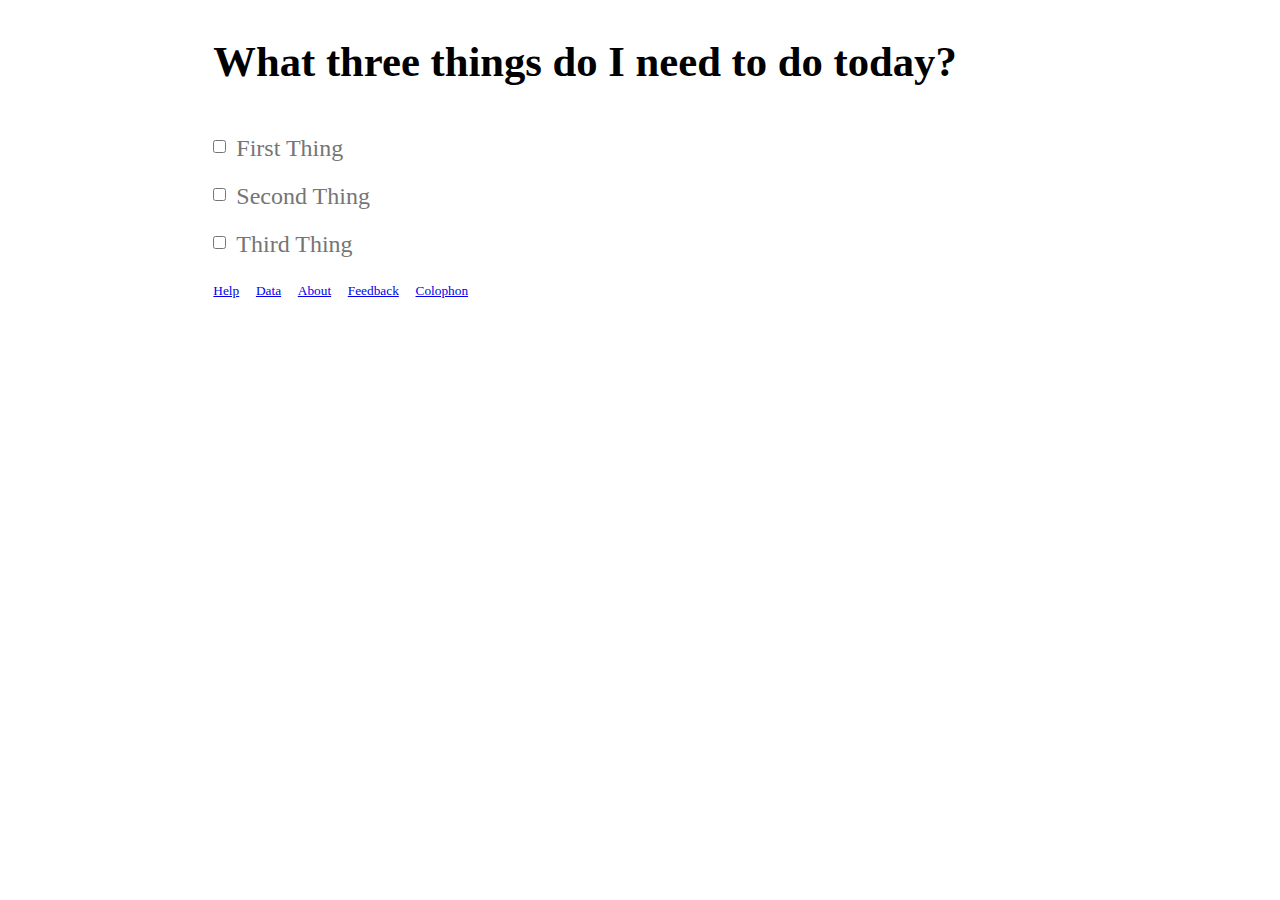
<file: index.html>
<!DOCTYPE html>
<html lang="en" manifest="3things.appcache">
  <head>
    <meta charset="utf-8">
    <meta name="viewport" content="width=device-width"/>
    <title>Three Things</title>
    <script type="text/javascript" charset="utf-8" src="js/index.js"></script>
    <link rel="stylesheet" href="3things.css" charset="utf-8">
  </head>
  <body>

    <main>
      <section id="section_today">
        <header>
          <h1>What three things do I need to do today?</h1>
        </header>

        <ol id="today_things">
          <li id="thing_1"><input type="checkbox" id="first_status" tabindex="4"><textarea id="first_text" class="thing_text" rows="1" placeholder="First Thing" tabindex="1"></textarea></li>
          <li id="thing_2"><input type="checkbox" id="second_status" tabindex="5"><textarea id="second_text" class="thing_text" rows="1" placeholder="Second Thing" tabindex="2"></textarea></li>
          <li id="thing_3"><input type="checkbox" id="third_status" tabindex="6"><textarea id="third_text" class="thing_text" rows="1" placeholder="Third Thing" tabindex="3"></textarea></li>
        </ol>
      </section>

      <section id="firefox_warning" class="warning">
        <p>Welcome, Firefox user!</p>
        <p>Unfortunately, Firefox <a href="https://bugzilla.mozilla.org/show_bug.cgi?id=591737">does not support</a> the HTML5 elements <code>&lt;details&gt;</code> and <code>&lt;summary&gt;</code>, so Three Things is gonna look funky.</p>
        <p>You may wish to consider using <a href="help.html#recommended-browsers">a different browser</a> for Three Things.</p>
        <button id="button_dismiss_firefox_warning">OK, got it</button>
      </section>

      <section id="ie_warning" class="warning">
        <p>Welcome, Internet Explorer user!</p>
        <p>Unfortunately, Internet Explorer <a href="http://caniuse.com/details">does not support</a> the HTML5 elements <code>&lt;details&gt;</code> and <code>&lt;summary&gt;</code>, so Three Things is gonna look funky.</p>
        <p>You may wish to consider using <a href="help.html#recommended-browsers">a different browser</a> for Three Things.</p>
        <button id="button_dismiss_ie_warning">OK, got it</button>
      </section>

      <details id="prior">
        <summary>Prior Things</summary>
        <section id="data_warning" class="warning">
          <p>A one-time warning on where your prior things are stored:</p>
          <p>Three Things runs entirely in your Web browser; it transfers no data to any servers.</p>
          <p>This means that all your prior things are saved right in your browser — and nowhere else!</p>
          <p>So if your browser gets reset, or if your device is lost, or your drive dies, then all your prior things will be <strong>gone</strong>.</p>
          <p>A backup/export feature <a href="data.html">exists</a>, but you’ll have to remember to use it periodically to save your prior things somewhere else, or you might lose them.</p>
          <p>Consider yourself warned!</p>
          <button id="button_dismiss_data_warning">OK, I get it</button>
        </section>
        <details>
            <summary>28 April 2014</summary>
            ...
        </details>

        <details>
            <summary>27 April 2014</summary>
            ...
        </details>
      </details>
    </main>

    <footer>
      <nav>
        <ul>
          <li><a href="help.html">Help</a></li>
          <li><a href="data.html">Data</a></li>
          <li><a href="about.html">About</a></li>
          <li><a href="feedback.html">Feedback</a></li>
          <li><a href="colophon.html">Colophon</a></li>
        </ul>
      </nav>
    </footer>
  </body>
</html>
</file>
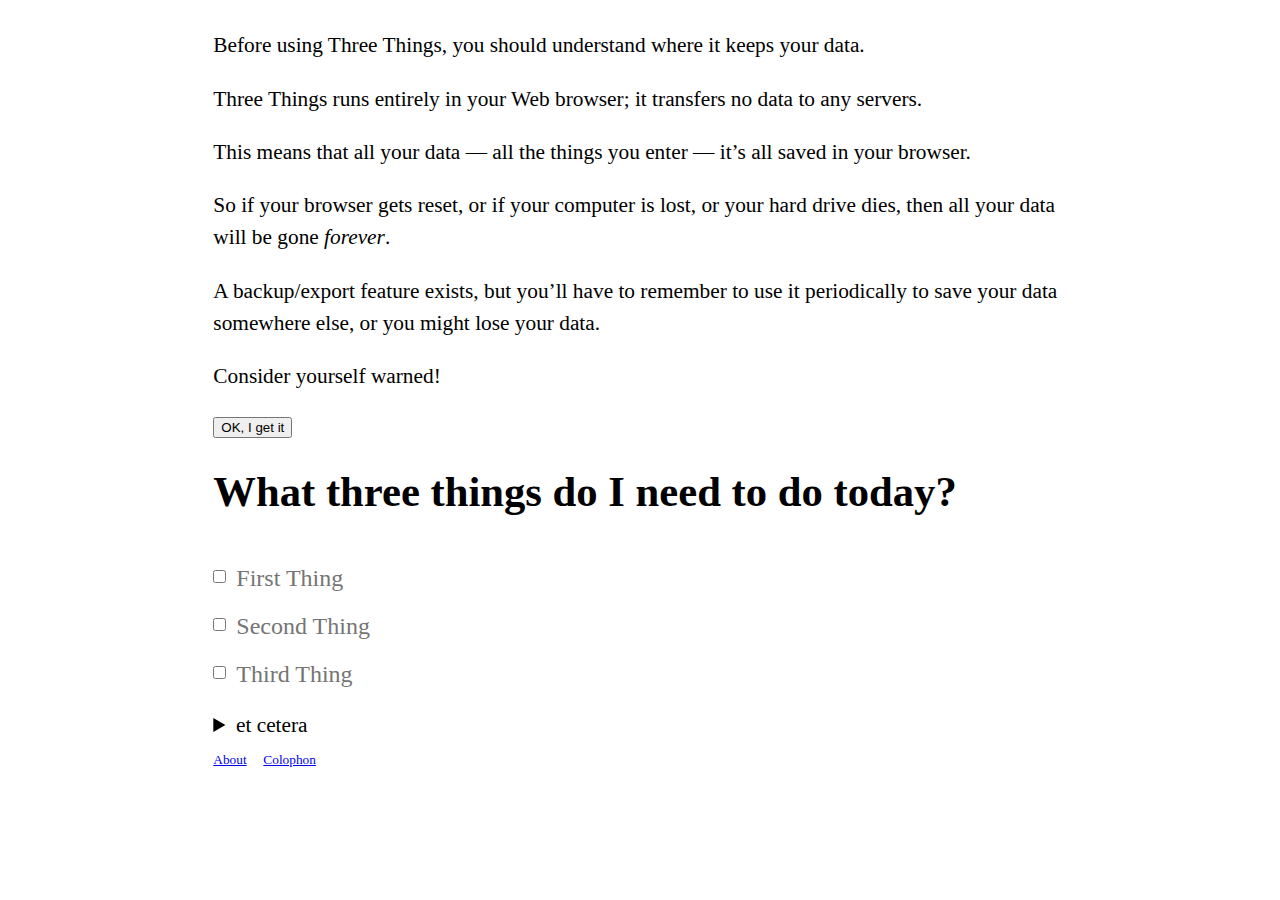
<file: 3things.html>
<!DOCTYPE html>
<html lang="en">
  <head>
    <meta charset="utf-8">
    <meta name="viewport" content="width=device-width"/>
    <title>Three Things</title>
    <script type="text/javascript" charset="utf-8" src="3things.js"></script>
    <link rel="stylesheet" href="3things.css" charset="utf-8">
  </head>
  <body>

    <main>
      <section id="warning">
        <p>Before using Three Things, you should understand where it keeps your data.</p>
        <p>Three Things runs entirely in your Web browser; it transfers no data to any servers.</p>
        <p>This means that all your data — all the things you enter — it’s all saved in your browser.</p>
        <p>So if your browser gets reset, or if your computer is lost, or your hard drive dies, then all your data will be gone <em>forever</em>.</p>
        <p>A backup/export feature exists, but you’ll have to remember to use it periodically to save your data somewhere else, or you might lose your data.</p>
        <p>Consider yourself warned!</p>
        <button id="button_dismiss_warning">OK, I get it</button>
      </section>

      <section id="section_today">
        <header>
          <h1>What three things do I need to do today?</h1>
        </header>

        <ol id="today_things">
          <li id="thing_1"><input type="checkbox" id="first_status"><textarea id="first_text" class="thing_text" rows="1" placeholder="First Thing"></textarea></li>
          <li id="thing_2"><input type="checkbox" id="second_status"><textarea id="second_text" class="thing_text" rows="1" placeholder="Second Thing"></textarea></li>
          <li id="thing_3"><input type="checkbox" id="third_status"><textarea id="third_text" class="thing_text" rows="1" placeholder="Third Thing"></textarea></li>
        </ol>
      </section>

      <details id="secondary_features">
        <summary>et cetera</summary>
        <details id="prior">
          <summary>Prior Things</summary>
          <details>
              <summary>28 April 2014</summary>
              ...
          </details>

          <details>
              <summary>27 April 2014</summary>
              ...
          </details>
        </details>

        <details id="export">
            <summary>Backup/Export</summary>
            <button id="button_export">Backup/Export Everything</button>
            <textarea id="export_output" required></textarea>
        </details>

        <details id="import">
          <summary>Restore/Import</summary>
          <label>Paste backup/export data here:
            <textarea id="import_input" required></textarea>
          </label>
          <button id="button_import" disabled>Restore/Import Data</button>
        </details>
      </details>
    </main>

    <footer>
      <nav>
        <ul>
          <li><a href="about.html">About</a></li>
          <li><a href="colophon.html">Colophon</a></li>
        </ul>
      </nav>
    </footer>

  </body>
</html>
</file>
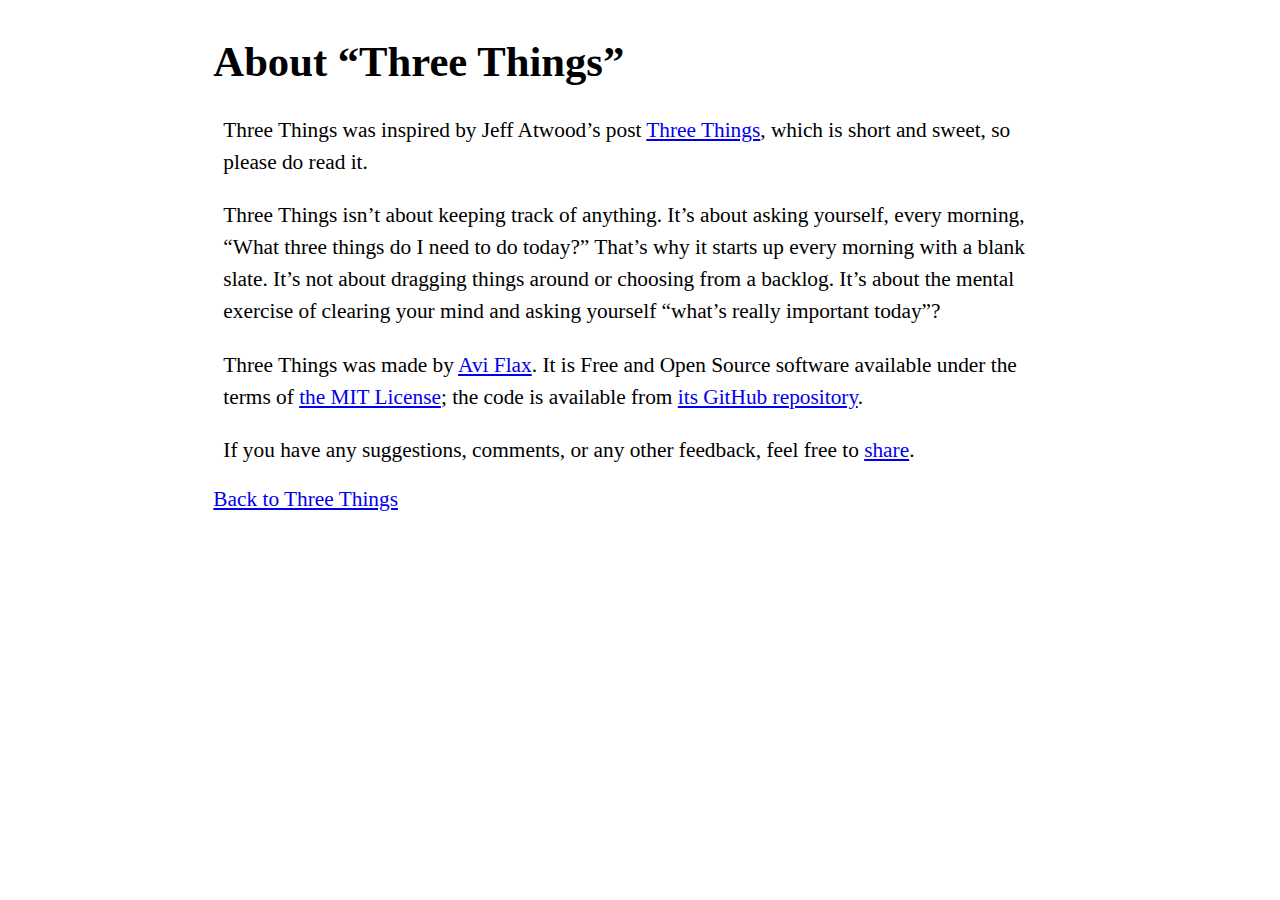
<file: about.html>
<!DOCTYPE html>
<html lang="en">
  <head>
    <meta charset="utf-8">
    <meta name="viewport" content="width=device-width"/>
    <title>About “Three Things”</title>
    <link rel="stylesheet" href="3things.css" charset="utf-8">
  </head>
  <body>

    <header>
      <h1>About “Three Things”</h1>
    </header>

    <main>
      <p>Three Things was inspired by Jeff Atwood’s post <a href="http://blog.codinghorror.com/three-things/">Three Things</a>, which is short and sweet, so please do read it.</p>
      <p>Three Things isn’t about keeping track of anything. It’s about asking yourself, every morning, “What three things do I need to do today?” That’s why it starts up every morning with a blank slate. It’s not about dragging things around or choosing from a backlog. It’s about the mental exercise of clearing your mind and asking yourself “what’s really important today”?</p>
      <p>Three Things was made by <a href="http://aviflax.com">Avi Flax</a>. It is Free and Open Source software available under the terms of <a href="http://opensource.org/licenses/MIT">the MIT License</a>; the code is available from <a href="https://github.com/aviflax/3things/">its GitHub repository</a>.</p>
      <p>If you have any suggestions, comments, or any other feedback, feel free to <a href="feedback.html">share</a>.</p>
    </main>

    <nav><a href="/">Back to Three Things</a></nav>
  </body>
</html>
</file>
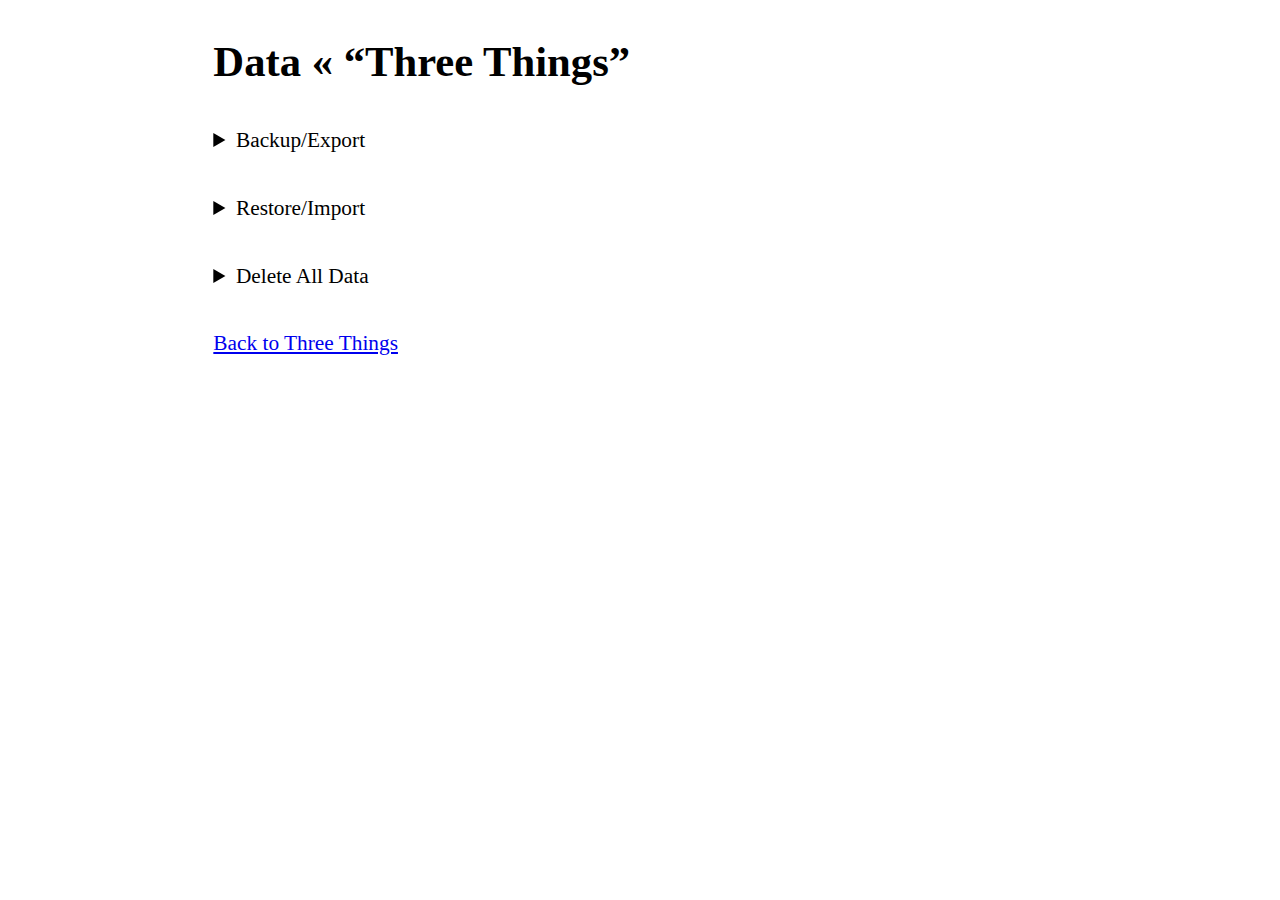
<file: data.html>
<!DOCTYPE html>
<html lang="en">
  <head>
    <meta charset="utf-8">
    <meta name="viewport" content="width=device-width"/>
    <title>Data « “Three Things”</title>
    <script src="js/data.js"></script>
    <link rel="stylesheet" href="3things.css" charset="utf-8">
  </head>
  <body>

    <header>
      <h1>Data « “Three Things”</h1>
    </header>

    <details id="export" class="data">
        <summary>Backup/Export</summary>

        <details id="export_plaintext">
          <summary>To Plain Text</summary>
          <label>Copy the data below to your clipboard then paste it somewhere safe.</label>
          <textarea id="export_output" readonly></textarea>
        </details>

        <details id="export_file">
          <summary>To a File</summary>
          <label class="help safari ie">If you’re using Safari or Internet Explorer then when you click the below link you may be taken to a page containing the backup/export data. If so, just use your browser’s “Save” feature to save the data to a local file.</label>
          <a id="save_export" download="Three Things Export (Backup).json">Save a file</a>
        </details>
    </details>

    <details id="import" class="data">
      <summary>Restore/Import</summary>

      <details>
        <summary>From Plain Text</summary>
        <label>Paste backup/export data here:
          <textarea id="import_input" placeholder="Paste here!"></textarea>
        </label>
        <label>Then click this: <button id="import_button" disabled>Restore/Import Data</button></label>
      </details>

      <details>
        <summary>From a File</summary>
        <input id="import_file" type="file" accept="application/json,.json"/>
      </details>
    </details>

    <details id="delete" class="data">
      <summary>Delete All Data</summary>
      <button id="delete_button">Delete All Data</button>
    </details>

    <nav><a href="/">Back to Three Things</a></nav>
  </body>
</html>
</file>
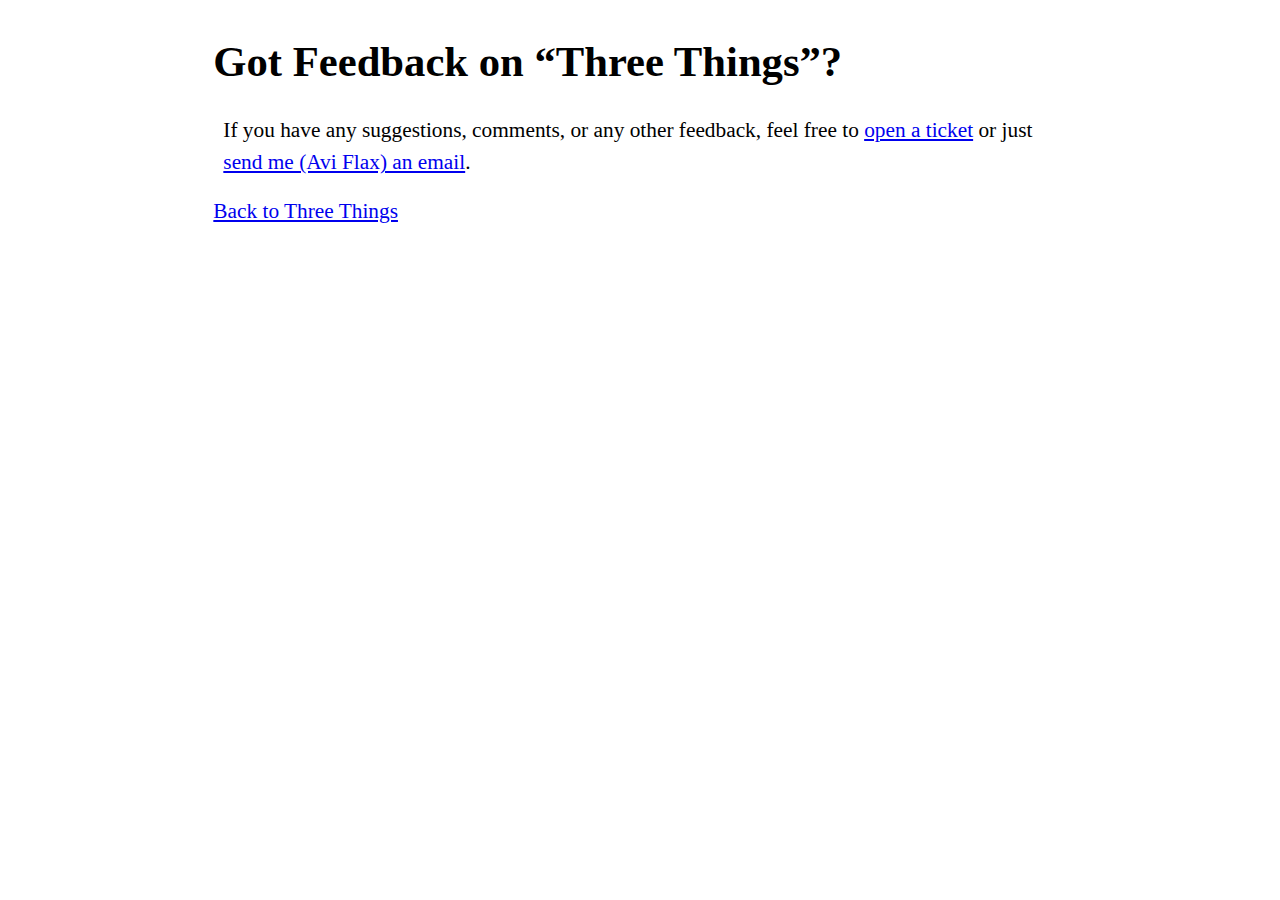
<file: feedback.html>
<!DOCTYPE html>
<html lang="en">
  <head>
    <meta charset="utf-8">
    <meta name="viewport" content="width=device-width"/>
    <title>Feedback on “Three Things”</title>
    <link rel="stylesheet" href="3things.css" charset="utf-8">
  </head>
  <body>

    <header>
      <h1>Got Feedback on “Three Things”?</h1>
    </header>

    <main>
      <p>If you have any suggestions, comments, or any other feedback, feel free to <a href="https://github.com/aviflax/3things/issues/new">open a ticket</a> or just <a href="mailto:%22Avi%20Flax%22%20%3Cavi%2B3things%40aviflax.com%3E?subject=Three%20Things">send me (Avi Flax) an email</a>.</p>
    </main>

    <nav><a href="/">Back to Three Things</a></nav>
  </body>
</html>
</file>
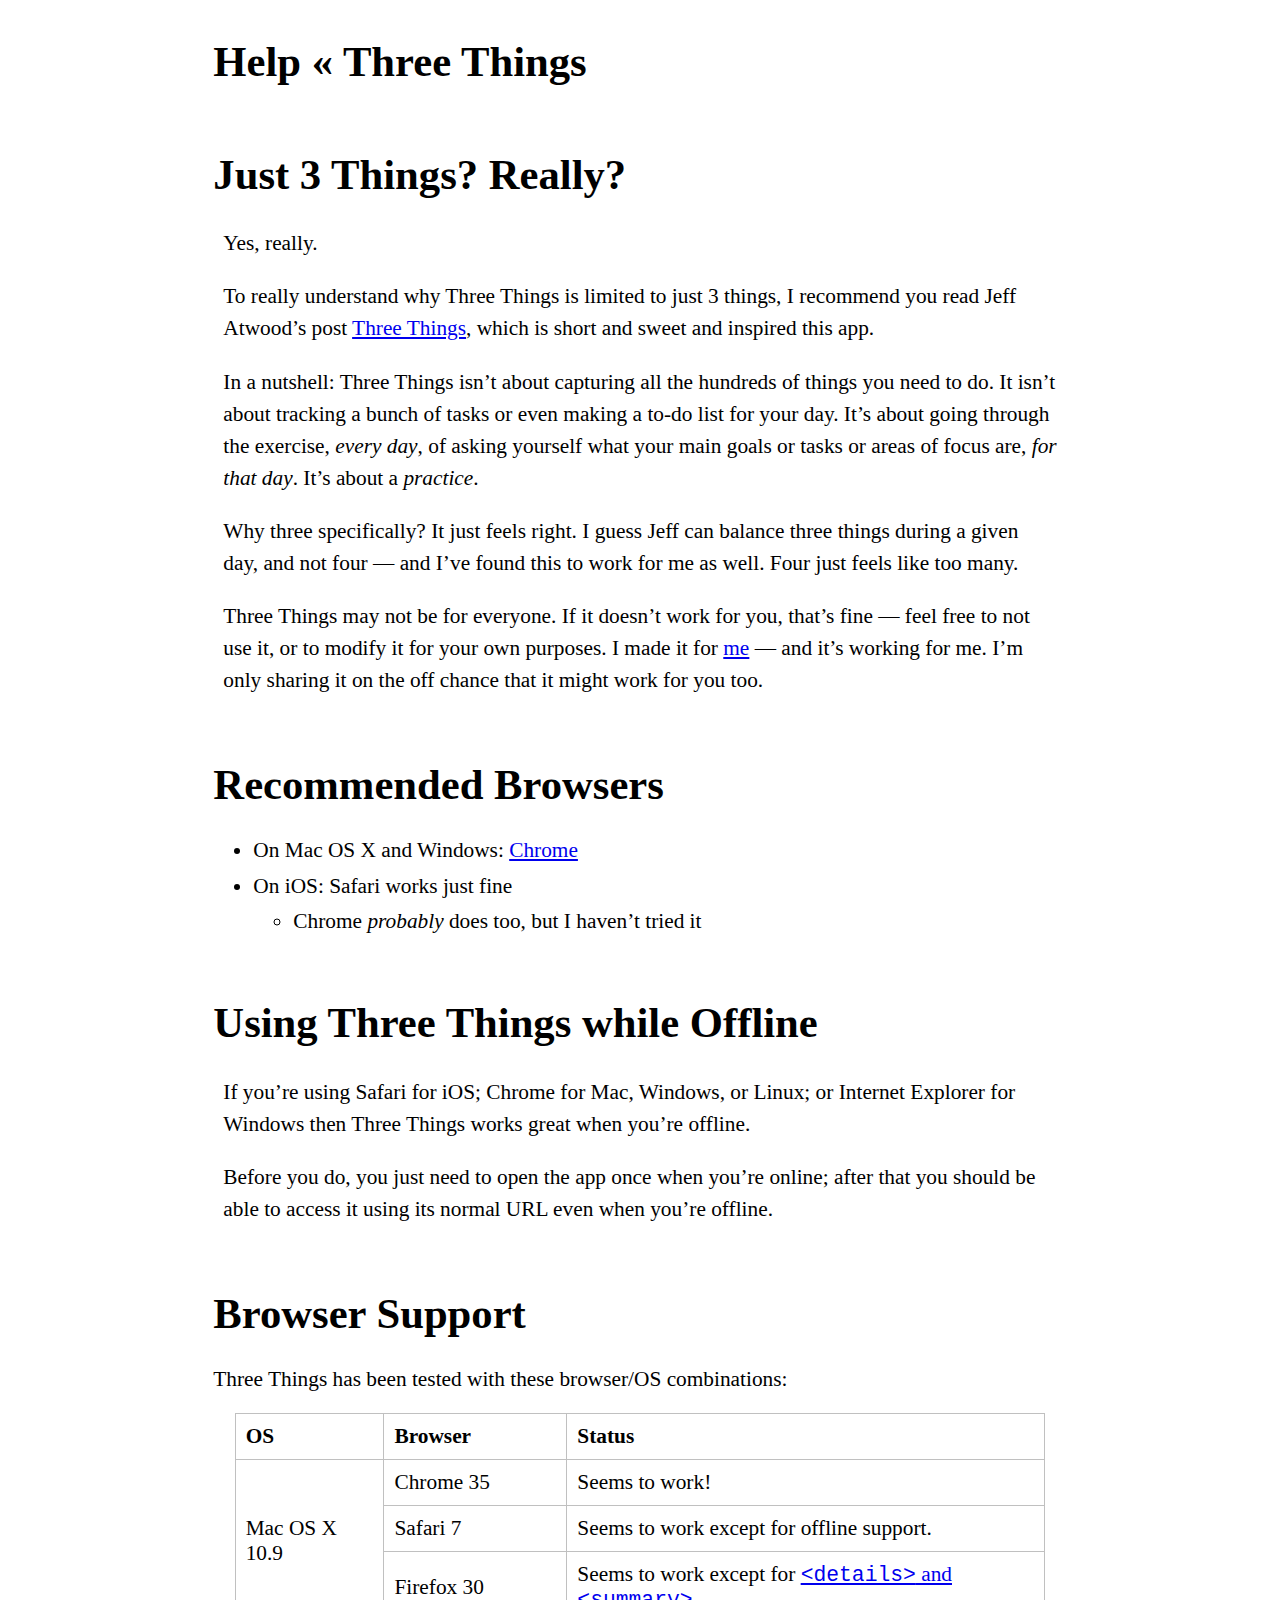
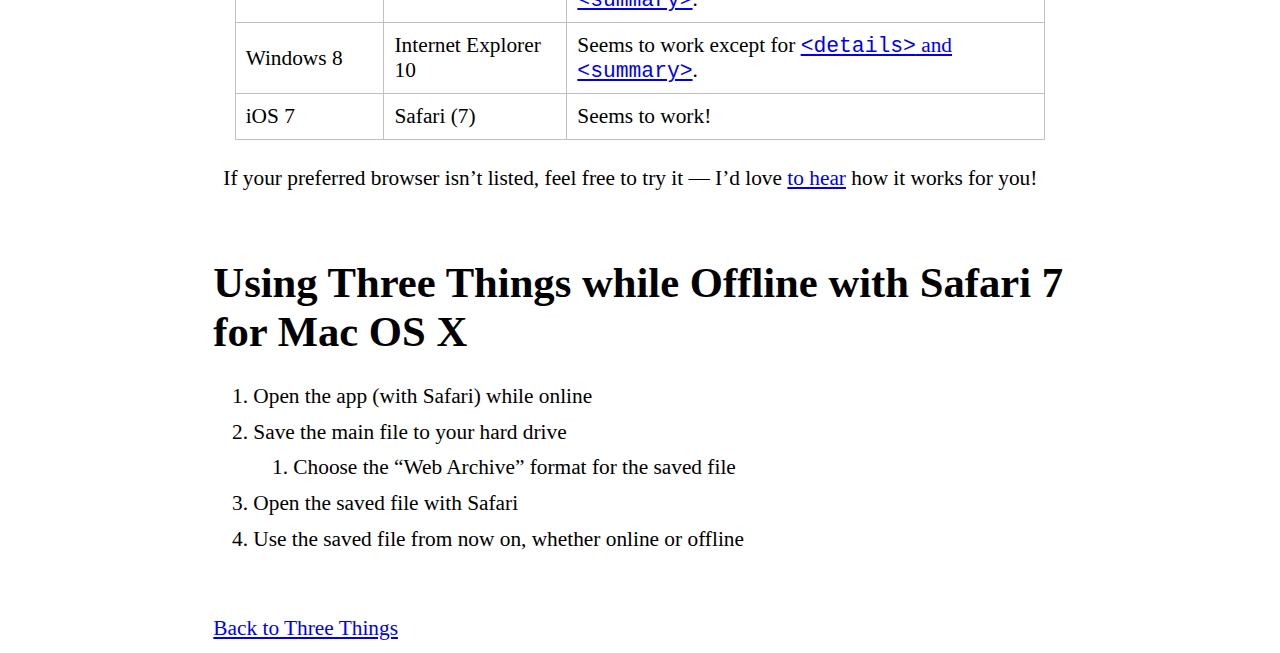
<file: help.html>
<!DOCTYPE html>
<html lang="en">
  <head>
    <meta charset="utf-8">
    <meta name="viewport" content="width=device-width"/>
    <title>Help « Three Things</title>
    <link rel="stylesheet" href="3things.css" charset="utf-8">
    <style>
      section {
        margin: 3em 0;
      }

      li {
        margin: 0.5em 0;
      }

      table {
        border-collapse: collapse;
        margin: 1em;
      }

      th, td {
        border: 1px solid silver;
        padding: 10px;
      }
    </style>
  </head>
  <body>

    <header>
      <h1>Help « Three Things</h1>
    </header>

    <section id="just-3-things-really">
      <h1>Just 3 Things? Really?</h1>
      <p>
        Yes, really.
      </p>
      <p>
        To really understand why Three Things is limited to just 3 things, I recommend you read
        Jeff Atwood’s post <a href="http://blog.codinghorror.com/three-things/">Three Things</a>,
        which is short and sweet and inspired this app.
      </p>
      <p>
        In a nutshell: Three Things isn’t about capturing all the hundreds of things you need to do.
        It isn’t about tracking a bunch of tasks or even making a to-do list for your day. It’s
        about going through the exercise, <em>every day</em>, of asking yourself what your main
        goals or tasks or areas of focus are, <em>for that day</em>. It’s about a <em>practice</em>.
      </p>
      <p>
        Why three specifically? It just feels right. I guess Jeff can balance three things during a
        given day, and not four — and I’ve found this to work for me as well. Four just feels like
        too many.
      </p>
      <p>
        Three Things may not be for everyone. If it doesn’t work for you, that’s fine — feel free
        to not use it, or to modify it for your own purposes. I made it for
        <a href="http://aviflax.com">me</a> — and it’s working for me. I’m only sharing it on the
        off chance that it might work for you too.
      </p>
    </section>

    <section id="recommended-browsers">
      <h1>Recommended Browsers</h1>
      <ul>
        <li>On Mac OS X and Windows: <a href="https://www.google.com/chrome/browser/">Chrome</a></li>
        <li>On iOS: Safari works just fine
          <ul><li>Chrome <em>probably</em> does too, but I haven’t tried it</li></ul>
        </li>
      </ul>
    </section>

    <section>
      <h1>Using Three Things while Offline</h1>
      <p>If you’re using Safari for iOS; Chrome for Mac, Windows, or Linux; or Internet Explorer for Windows then Three Things works great when you’re offline.</p>
      <p>Before you do, you just need to open the app once when you’re online; after that you should be able to access it using its normal URL even when you’re offline.</p>
    </section>

    <section id="browser-support">
      <h1>Browser Support</h1>

      Three Things has been tested with these browser/OS combinations:

      <table>
        <tr>
          <th>OS</th>
          <th>Browser</th>
          <th>Status</th>
        </tr>
        <tr>
          <td rowspan="3">Mac OS&nbsp;X 10.9</td>
          <td>Chrome 35</td>
          <td>Seems to work!</td>
        </tr>
        <tr>
          <td>Safari 7</td>
          <td>Seems to work except for offline support.</td>
        </tr>
        <tr>
          <td>Firefox 30</td>
          <td>Seems to work except for <a href="https://bugzilla.mozilla.org/show_bug.cgi?id=591737"><code>&lt;details&gt;</code> and <code>&lt;summary&gt;</code></a>.</td>
        </tr>
        <tr>
          <td>Windows 8</td>
          <td>Internet Explorer 10</td>
          <td>Seems to work except for <a href="http://caniuse.com/details"><code>&lt;details&gt;</code> and <code>&lt;summary&gt;</code></a>.</td>
        </tr>
        <tr>
          <td>iOS 7</td>
          <td>Safari (7)</td>
          <td>Seems to work!</td>
        </tr>
      </table>

      <p>If your preferred browser isn’t listed, feel free to try it — I’d love <a href="feedback.html">to hear</a> how it works for you!</p>
    </section>

    <section id="safari-mac-offline">
      <h1>Using Three Things while Offline with Safari 7 for Mac OS X</h1>
      <ol>
        <li>Open the app (with Safari) while online</li>
        <li>Save the main file to your hard drive
          <ol>
            <li>Choose the “Web Archive” format for the saved file</li>
          </ol>
        </li>
        <li>Open the saved file with Safari</li>
        <li>Use the saved file from now on, whether online or offline</li>
      </ol>
    </section>

    <nav><a href="/">Back to Three Things</a></nav>
  </body>
</html>
</file>
<file: 3things.css>
html, body, input {
  font-family: Palatino, Cambria;
  font-size: 16pt;
  text-align: center;
}

body {
  display: inline-block;
  width: 90%; /* Use most of the screen real estate on phones */
  text-align: left;
  max-width: 40em; /* Don’t get too wide on large-screen devices */
}

p {
  line-height: 150%;
  padding: 0 10px;
}

.warning {
  display: none;
  border: 2px groove red;
  padding: 1em;
  border-radius: 20px;
  margin: 2em 0;
}

#warning p {
  padding: 0;
}

.help {
  display: block;
  font-size: smaller;
  margin: 5px 0;
}

.safari, .ie, .firefox, .chrome {
  /* These elements will be displayed programmatically by scripts based on user agent. */
  display: none;
}

ol#today_things, footer ul {
  list-style: none;
  padding: 0;
}

#today_things {
  font-size: 115%;
  text-align: left;
  margin-top: 2em;
}

#today_things li {
  margin-top: 20px;
}

.thing_text {
  display: inline;
  width: 90%;
  border: none;
  font-family: inherit;
  font-size: 18pt;
  vertical-align: top;

  /* I have nothing against resizeable textareas; in fact I prefer them. However when a textarea
     has no border, like these, the handles just look really odd (at least in Chrome/Mac) just
     hanging out there in space. */
  resize: none;

  /* The auto-resize feature depends on these rules. */
  padding: 0;
  min-height: 20pt;
}

.thing_text:focus {
  /* When the textareas have focus, they have a border (the focus border), so the resize handles
     don’t look strange. And they’re useful, so let’s bring them back. */
  resize: both;
}

#today_things input[type=checkbox] {
  display: inline;
  vertical-align: top;
  margin: 5px 10px 0 0;
}

.completed {
  text-decoration: line-through;
}

details > details {
  margin-left: 20px;
}

#prior {
  margin: 80px 0 40px 0;
}

footer {
  font-size: 10pt;
}

footer li {
  display: inline-block;
  margin-right: 1em;
}

.data {
  margin: 2em 0;
}

.data textarea {
  display: block;
  width: 100%;
  font-family: monospace;
  font-size: 10pt;
}

#import label {
  display: block;
  font-size: 12pt;
}
</file>
